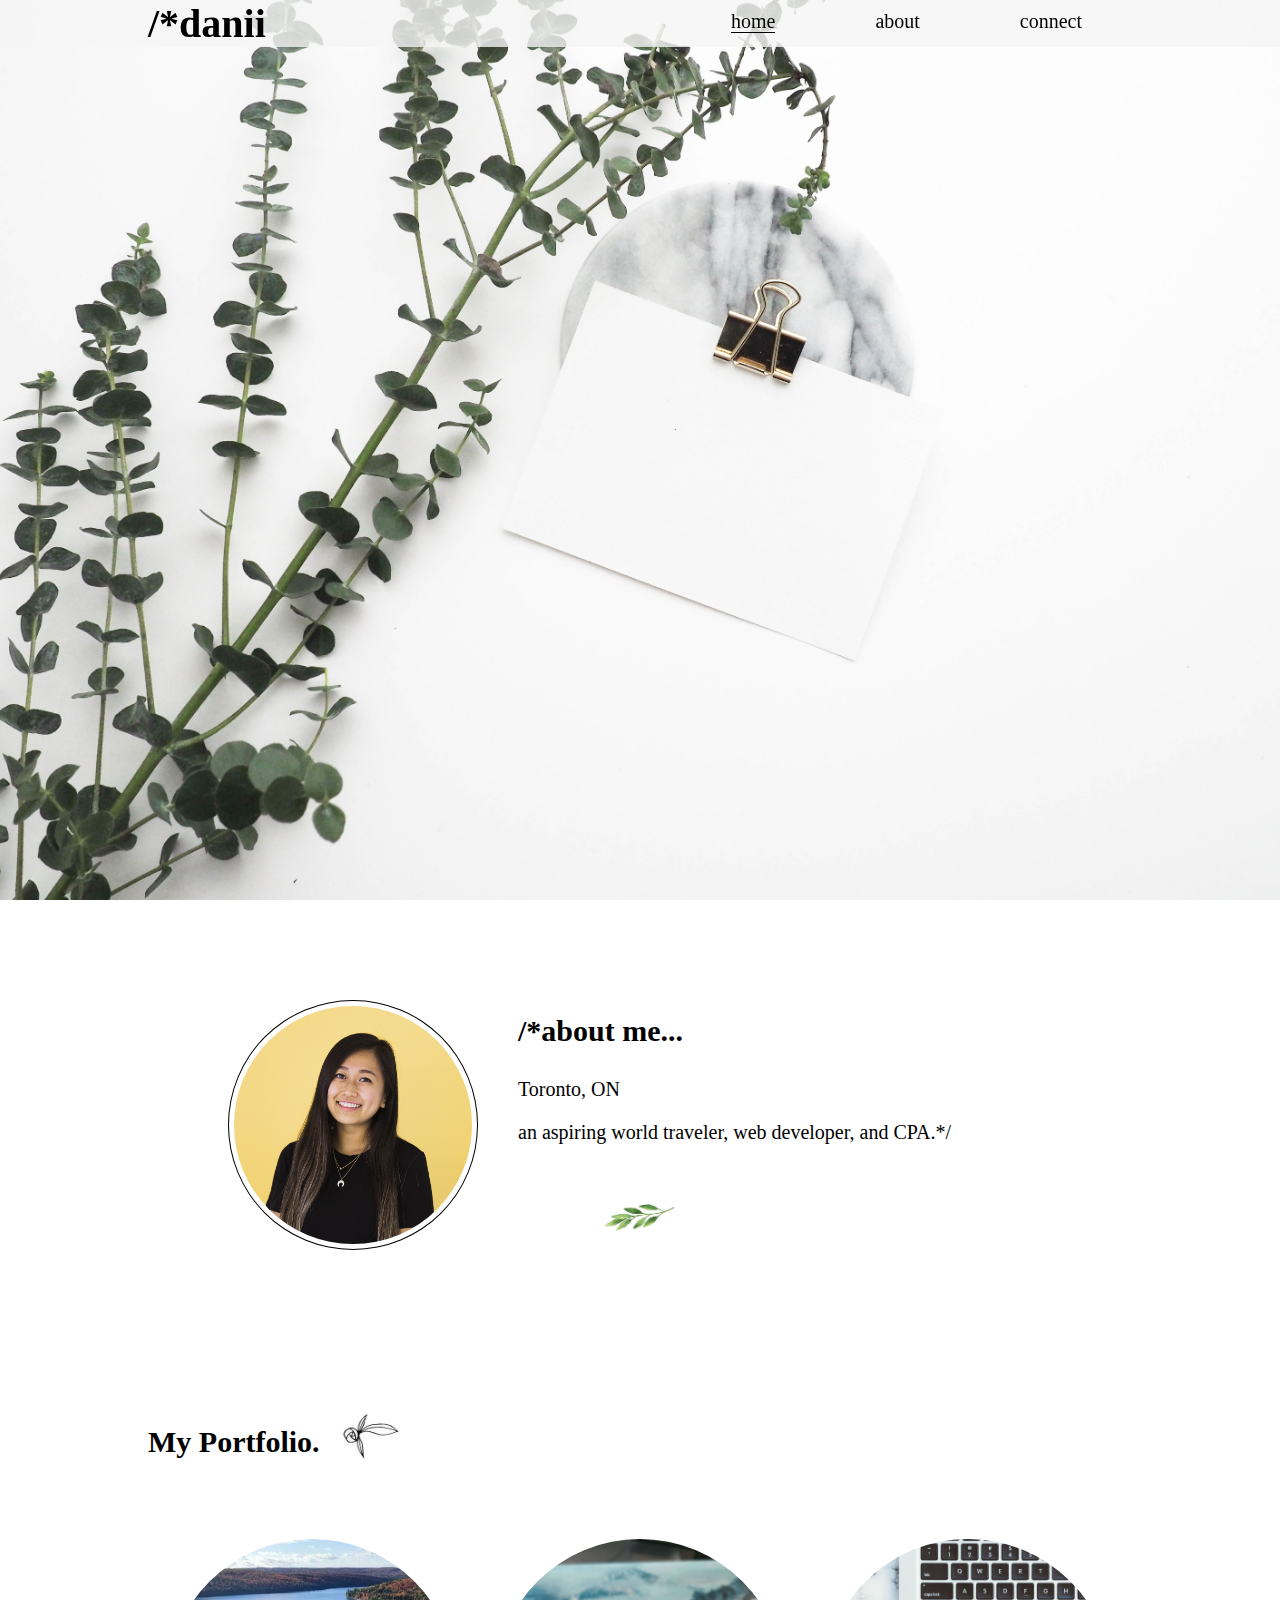
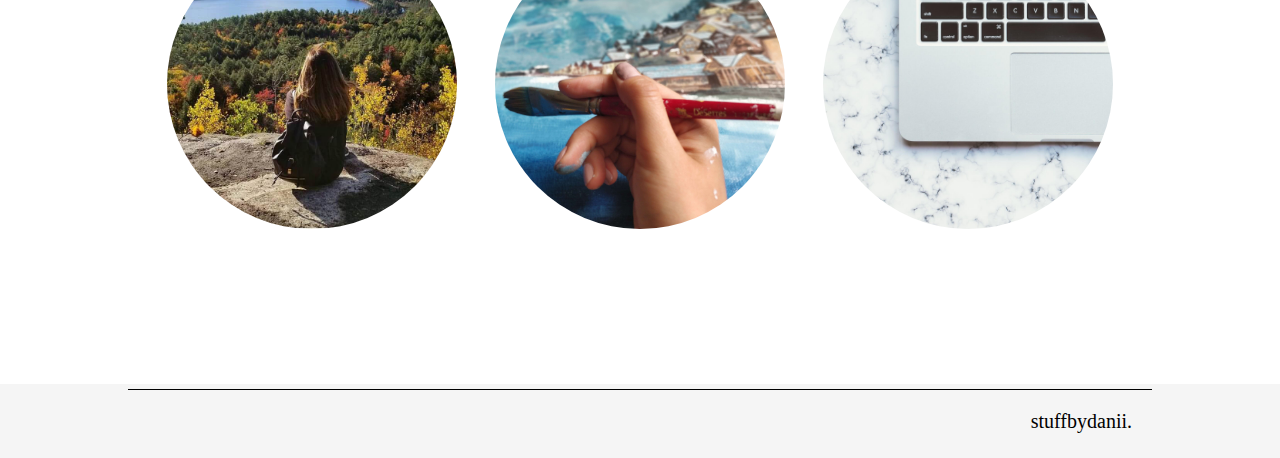
<file: index.html>
<!DOCTYPE html>
<html lang="en">
<head>
	<meta charset="UTF-8">
	<meta name="viewport" content="width=device-width, initial-scale=1.0">
	<title>stuffbydanii</title>
	<link rel="icon" type="image" href="Images/peony-icon.jpg">
	<link rel="stylesheet" href="style.css">
</head>
<body>
	<header class="homeHeader">
		<nav>
			<div class="wrapper navContainer">
				<div class="logo">
					<a href="index.html">
						<h1>/*danii</h1>
					</a>
				</div>
				<ul class="menu">
					<li><a href="index.html" class="currentPage">home</a></li>
					<li><a href="#about">about</a></li>
					<li><a href="#">connect</a>
						<ul class="portfolioMenu">
							<li><a href="http://stuffbydanii.com/cootiecatcher/">stuff by me</a></li>
							<li><a href="https://twitter.com/s2daniiii">twitter</a></li>
							<li><a href="https://www.linkedin.com/in/sdanii/">linkedin</a></li>
						</ul>
					</li>
				</ul>
				
			</div>
		</nav>
	</header>

	<section id="about" class="aboutMe">
		<div class="wrapper">
			<div class="aboutMePhoto">
				<img src="Images/Headshot-final.jpg" alt="headshot">
			</div>
			<div class="aboutMeInfo">
				<h2>/*about me...</h2>
				<p>Toronto, ON</p>
				<p>an aspiring world traveler, web developer, and CPA.*/</p>
				<img src="Images/leaf1.jpg" alt="">
			</div>
		</div>
		
	</section>

	<section id="portfolio" class="portfolio">
		<div class="wrapper">
			<div class="portfolioTitle clearfix">
				<h2>My Portfolio.</h2>
				<img src="Images/peony-icon.jpg" alt="">
			</div>
			<div class="gallery clearfix">
				<div class="portfolioPhoto">
					<img src="Images/travel-icon.jpg" alt="">
					<div class="overlay">
						<a href="">coming</a>
					</div>
				</div>
				<div class="portfolioPhoto">
					<img src="Images/art-icon.jpg" alt="">
					<div class="overlay">
						<a href="">soon</a>
					</div>
				</div>
				<div class="portfolioPhoto">
					<img src="Images/work-icon.jpg" alt="">
					<div class="overlay">
						<a href="https://www.linkedin.com/in/sdanii/" target="_blank">linkedin</a>
					</div>
				
			</div>
			</div>
		</div>
	</section>
	<footer>
		<div class="wrapper">
			<p>stuffbydanii.</p>
		</div>
	</footer>
</body>
</html>
</file>
<file: style.css>
article,aside,details,figcaption,figure,footer,header,hgroup,nav,section,summary{display:block;}audio,canvas,video{display:inline-block;}audio:not([controls]){display:none;height:0;}[hidden]{display:none;}html{font-family:sans-serif;-webkit-text-size-adjust:100%;-ms-text-size-adjust:100%;}a:focus{outline:thin dotted;}a:active,a:hover{outline:0;}h1{font-size:2em;}abbr[title]{border-bottom:1px dotted;}b,strong{font-weight:700;}dfn{font-style:italic;}mark{background:#ff0;color:#000;}code,kbd,pre,samp{font-family:monospace, serif;font-size:1em;}pre{white-space:pre-wrap;word-wrap:break-word;}q{quotes:\201C \201D \2018 \2019;}small{font-size:80%;}sub,sup{font-size:75%;line-height:0;position:relative;vertical-align:baseline;}sup{top:-.5em;}sub{bottom:-.25em;}img{border:0;}svg:not(:root){overflow:hidden;}fieldset{border:1px solid silver;margin:0 2px;padding:.35em .625em .75em;}button,input,select,textarea{font-family:inherit;font-size:100%;margin:0;}button,input{line-height:normal;}button,html input[type=button],/* 1 */input[type=reset],input[type=submit]{-webkit-appearance:button;cursor:pointer;}button[disabled],input[disabled]{cursor:default;}input[type=checkbox],input[type=radio]{box-sizing:border-box;padding:0;}input[type=search]{-webkit-appearance:textfield;-moz-box-sizing:content-box;-webkit-box-sizing:content-box;box-sizing:content-box;}input[type=search]::-webkit-search-cancel-button,input[type=search]::-webkit-search-decoration{-webkit-appearance:none;}textarea{overflow:auto;vertical-align:top;}table{border-collapse:collapse;border-spacing:0;}body,figure{margin:0;}legend,button::-moz-focus-inner,input::-moz-focus-inner{border:0;padding:0;}

.clearfix:after {visibility: hidden; display: block; font-size: 0; content: ''; clear: both; height: 0; }

* { -moz-box-sizing: border-box; -webkit-box-sizing: border-box; box-sizing: border-box; }

.visuallyHidden:not(:focus):not(:active) { position: absolute; width: 1px; height: 1px; margin: -1px;border: 0;padding: 0;white-space: nowrap;clip-path: inset(100%);clip: rect(00 0 0);overflow: hidden;}

html {
	font-size: 62.5%;
	font-family: "Times New Roman", Times, serif;
}

.wrapper {
	max-width: 1080px;
	width: 80%;
	margin: 0 auto;
	padding: 0 20px;
}

body {
	font-size: 2rem;
}

/*HOME PAGE*/

/*header starts here*/

header.homeHeader {
	height: 100vh;
	background: url(Images/header2a.jpg);
	background-size: cover;
	background-attachment: fixed;
	background-position: center;
}


/*navigation starts here*/

nav {
	background: rgba(245,245,245,0.8);
	position: fixed;
	width: 100%;
	z-index: 1;
}

a:visited {
	color: black;
}

.currentPage {
	border-bottom: 1px solid black;
}

.navContainer {
	display: flex;

}


.menu {
	margin: 0;
	padding: 0;
	display: flex;
	justify-content: flex-end;
}

.menu li {
	list-style: none;
	padding: 10px 50px;
	position: relative;
	text-align: center;
}

a {
	text-decoration: none;
	color: black;

}

.logo, .menu {
	flex: 1 auto;
}

h1 {
	margin: 0;
}

.portfolioMenu {
	position: absolute;
	top: 100%;
	left: 0;
	right: 0;
	padding: 0;
	display: none;
	background: rgba(245,245,245,0.8);
	
}

.portfolioMenu li {
	padding: 10px 20px;
}

.menu li:hover .portfolioMenu {
	display: block;
}

.menu a:hover {
	border-bottom: 1px solid black;
}


/*About me starts here*/

.aboutMe {
	padding: 100px;

}
.aboutMe .wrapper {
	display: flex;
	align-items: center;

}

.aboutMe h2 {
	margin-top: 0;
	margin-bottom: 30px;
}

.aboutMePhoto img {
	border-radius: 50%;
	width: 250px;
	display: block;
	margin: 0 auto;
	border: 0.5px solid black;
	padding: 5px;
}

.aboutMeInfo img {
	width: 70px;
	margin-top: 40px;
	margin-left: 20%;

}


.aboutMeInfo {
	padding-left: 40px;
}

/*Portfolio starts here*/

.portfolio {
	padding-top: 50px;
	padding-bottom: 100px;
}

.portfolioTitle img {
	width: 60px;
	margin: 10px 20px;
	float: left;
	
}

.portfolioTitle h2 {
	float: left;
}

.portfolioPhoto img {
	width: 100%;
	display: block;
	padding: 5px;
	border-radius: 50%
}


.portfolioPhoto {
	width: 300px;
	float: left;
	margin: 50px calc((100% - 900px)/6);
	position: relative;

}


.overlay {
	position: absolute;
	top: 0;
	bottom: 0;
	height: 100%;
	width: 100%;
	background: rgba(255,255,255,0.5);
	border-radius: 50%;
	text-align: center;
	padding-top: 40%;
	font-size: 2.5rem;
	text-decoration: line-through;
	border: 0.5px solid black;
	display: none;
}

.portfolioPhoto:hover .overlay {
	display: block;
	
	
}

/*footer starts here*/

footer {
	background: rgba(245,245,245,1);
	padding: 5px 0;
	text-align: right;
}

footer .wrapper {
	border-top: 0.5px solid black;
}

/*RESPONSIVE DESIGN*/


@media(max-width: 1080px) {
	.portfolioPhoto {
		width: 30%;
		margin: 50px calc(10%/6);
	}
}

@media(max-width: 900px) {
	.aboutMe .wrapper {
		flex-direction: column;
	}

	.aboutMeInfo {
		display: flex;
		align-items: center;
		flex-direction: column;
		margin-top: 30px;
		text-align: center;
		padding-left: 0;
	}

	.aboutMeInfo h2 {
		margin-bottom: 0;
	}

	.aboutMeInfo img {
		margin: 40px auto;
	}

	.galleryPic {
	width: 50%;
	}

	.portfolioPhoto {
		float: none;
		width: 300px;
		margin: 25px auto;
	}
	
	.portfolioTitle {
		display: inline-block;
		
	}

	.portfolio .wrapper,
	.artGallery .wrapper {
		text-align: center;
	}

	.navContainer {
		flex-direction: column;

	}

	.logo {
		text-align: center;
	}

	.menu {
		display: flex;
		justify-content: center;
	}
}
</file>
